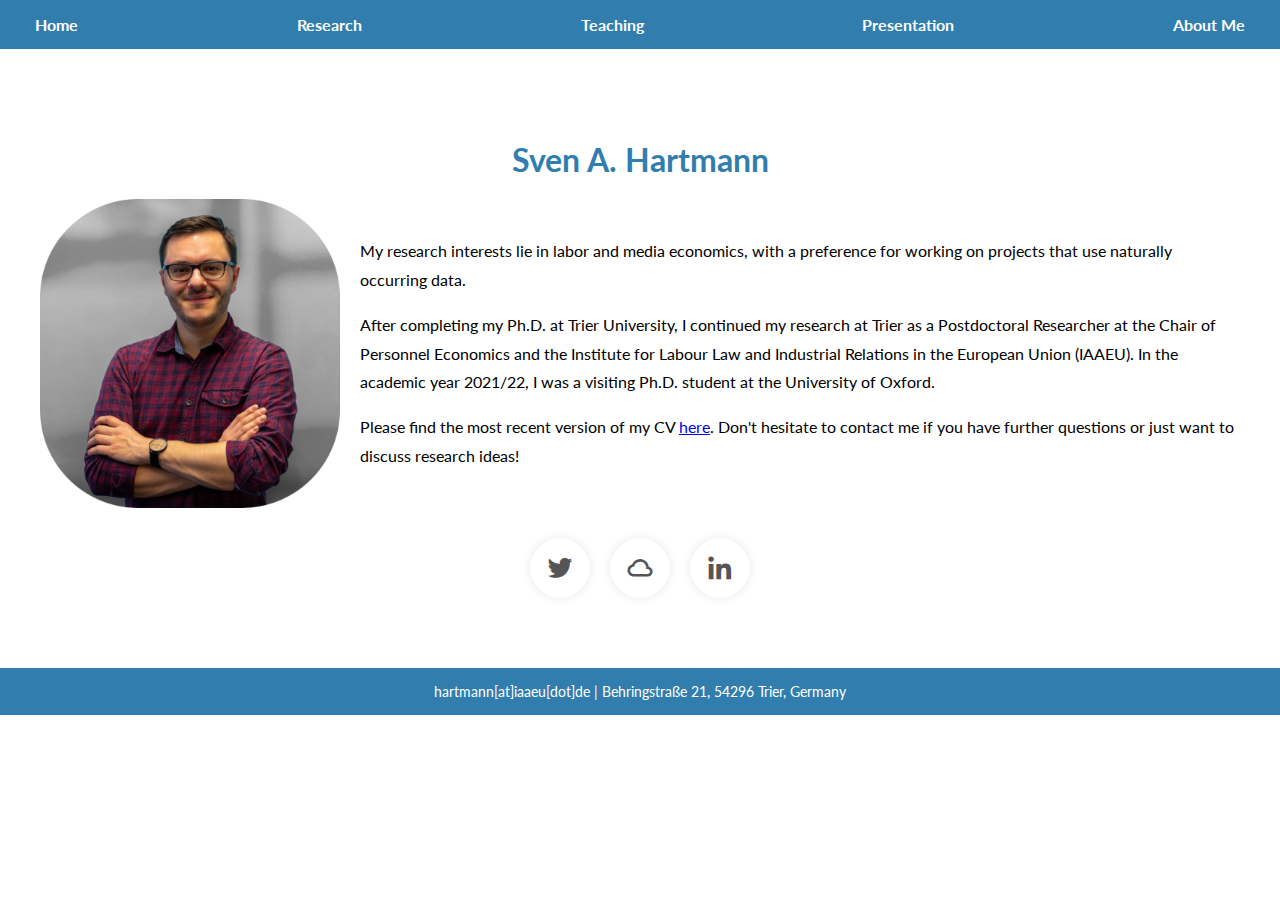
<file: index.html>
<!DOCTYPE html>
<html lang="en">
<head>
    <meta charset="UTF-8">
    <meta name="viewport" content="width=device-width, initial-scale=1.0">
    <title>Sven A. Hartmann - Home</title>
    <link href="https://fonts.googleapis.com/css2?family=Lato:wght@400;700&display=swap" rel="stylesheet">
    <link rel="stylesheet" href="styles.css"> <!-- Link to the external CSS file -->
    <link rel="stylesheet" href="https://cdn.jsdelivr.net/npm/boxicons@2.1.0/css/boxicons.min.css">
    <link rel="stylesheet" href="https://cdnjs.cloudflare.com/ajax/libs/font-awesome/5.15.3/css/all.min.css">
</head>
<body>
    <div class="header">
        <div class="hamburger" onclick="toggleMenu()">
            <div></div>
            <div></div>
            <div></div>
        </div>
        <a href="index.html">Home</a>
        <a href="research.html">Research</a>
        <a href="teaching.html">Teaching</a>
        <a href="presentation.html">Presentation</a>
        <a href="about.html">About Me</a>
    </div>

    <div class="container">
        <h1>Sven A. Hartmann</h1>

        <div class="profile-content">
            <img src="images/Homepage_transparent.png" alt="Sven Hartmann">
            <div class="text-content">
                <p>
                    My research interests lie in labor and media economics, with a preference for working on projects that use naturally occurring data.
                </p>
                <p>
                    After completing my Ph.D. at Trier University, I continued my research at Trier as a Postdoctoral Researcher at the Chair of Personnel Economics and the Institute for Labour Law and Industrial Relations in the European Union (IAAEU). In the academic year 2021/22, I was a visiting Ph.D. student at the University of Oxford.
                </p>
                <p>
                    Please find the most recent version of my CV <a href="path-to-cv.pdf" target="_blank">here</a>. Don't hesitate to contact me if you have further questions or just want to discuss research ideas!
                </p>
            </div>
        </div>

        <div class="social-media">
            <a href="https://twitter.com/SvenAHartmann" target="_blank"><i class='bx bxl-twitter icon'></i></a>
            <a href="https://bsky.app/profile/svenahartmann.bsky.social" target="_blank"><i class='bx bx-cloud icon'></i></a>
            <a href="https://www.linkedin.com/in/sven-hartmann-7b9b78147/" target="_blank"><i class='bx bxl-linkedin icon'></i></a>
        </div>
    </div>

    <script>
        function toggleMenu() {
            const header = document.querySelector('.header');
            header.classList.toggle('active');
        }
    </script>
</body>
<footer class="footer">
    hartmann[at]iaaeu[dot]de | Behringstraße 21, 54296 Trier, Germany
</footer>
</html>
</file>
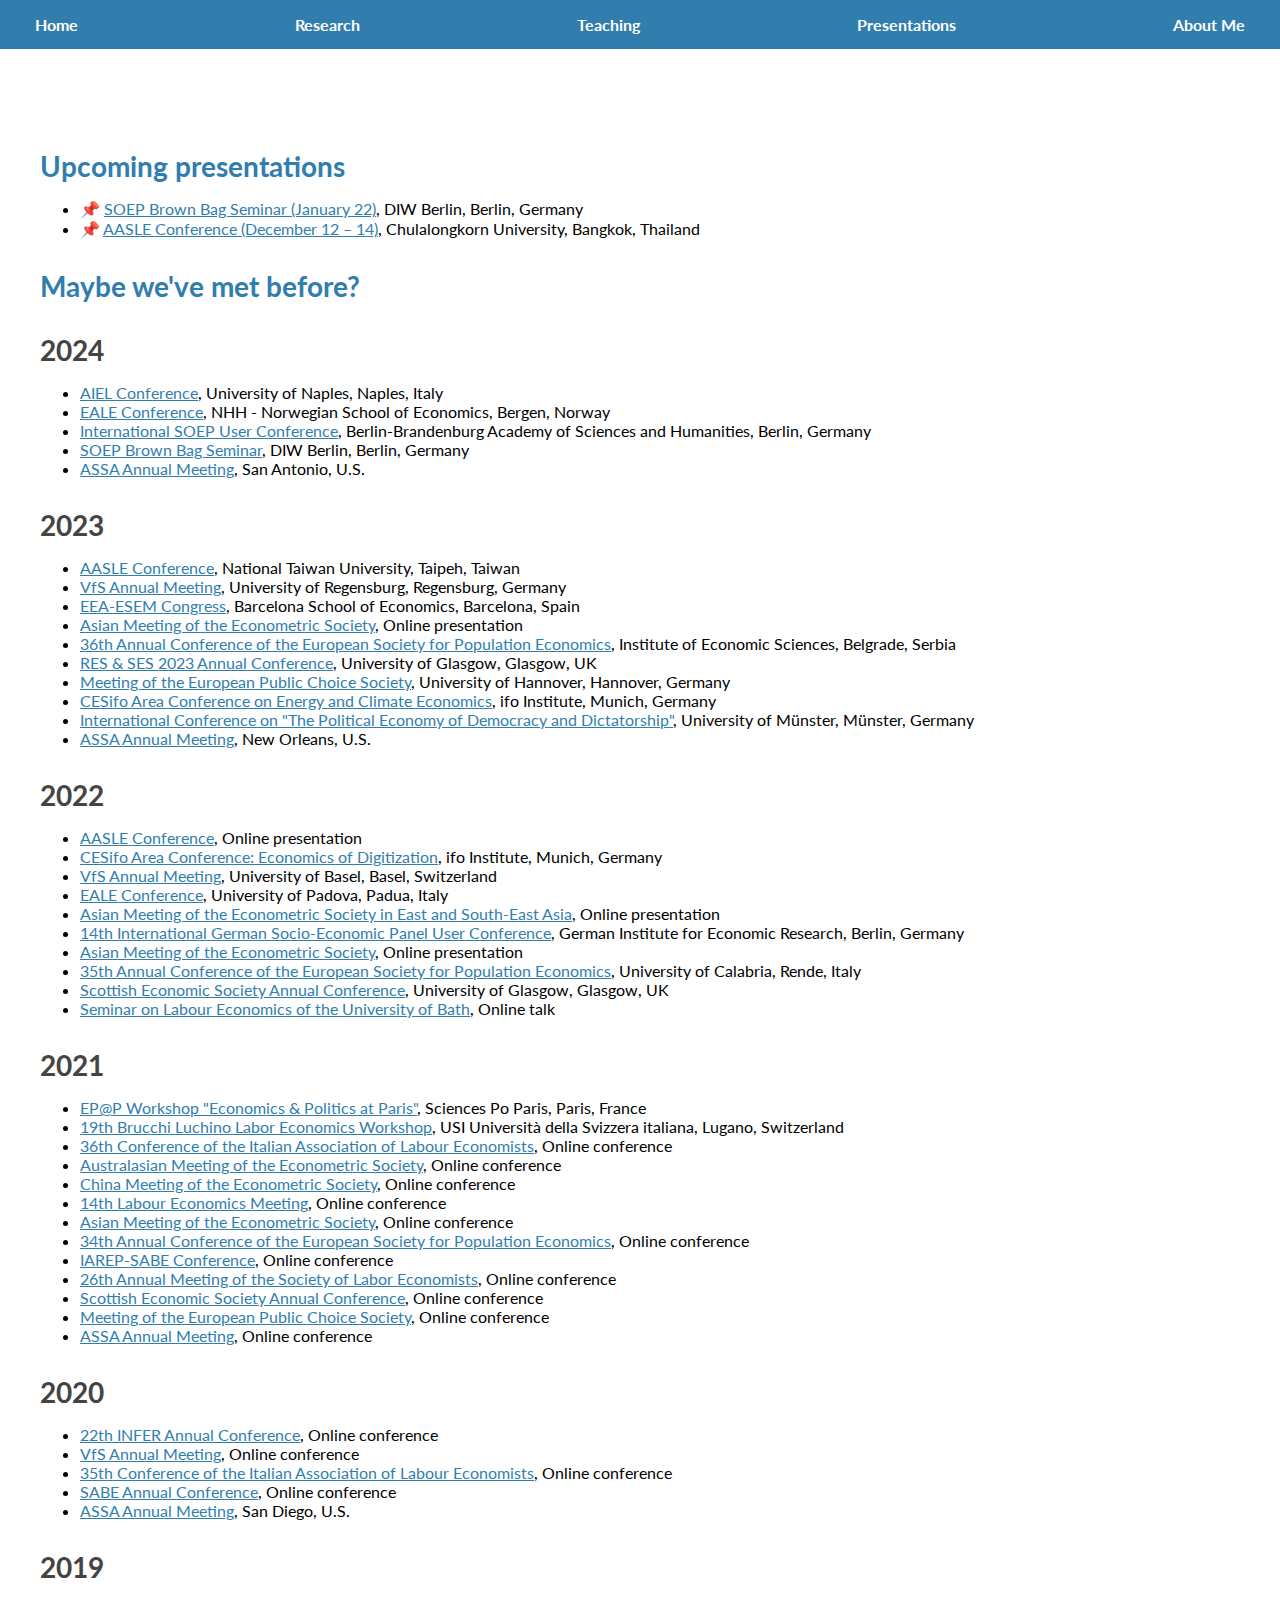
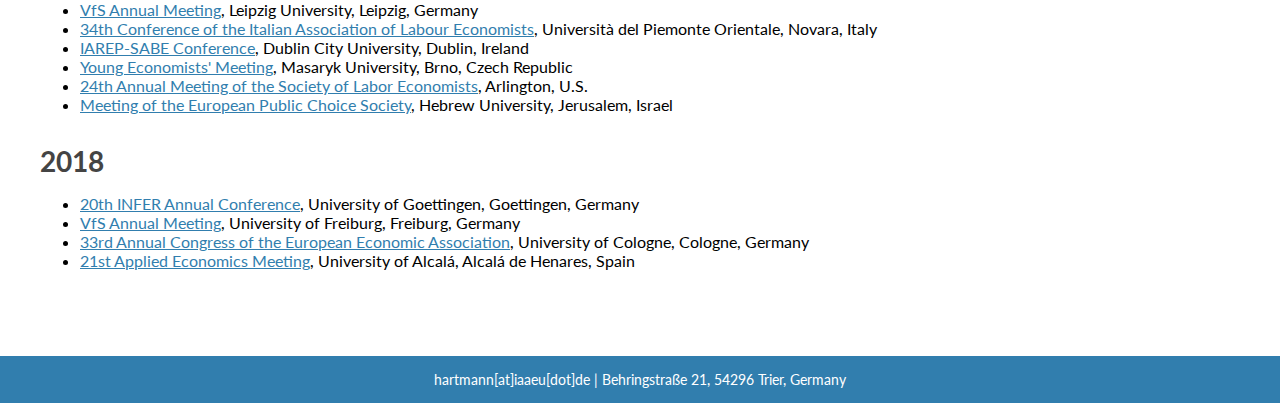
<file: presentation.html>
<!DOCTYPE html>
<html lang="en">
<head>
    <meta charset="UTF-8">
    <meta name="viewport" content="width=device-width, initial-scale=1.0">
    <title>Presentations</title>
    <link href="https://fonts.googleapis.com/css2?family=Lato:wght@400;700&display=swap" rel="stylesheet">
    <link rel="stylesheet" href="styles.css">
    <link rel="stylesheet" href="https://cdn.jsdelivr.net/npm/boxicons@2.1.0/css/boxicons.min.css">
    <link rel="stylesheet" href="https://cdnjs.cloudflare.com/ajax/libs/font-awesome/5.15.3/css/all.min.css">
</head>
<body>
    <!-- Menu for all pages -->
    <div class="header">
        <div class="hamburger" onclick="toggleMenu()">
            <div></div>
            <div></div>
            <div></div>
        </div>
        <a href="index.html">Home</a>
        <a href="research.html">Research</a>
        <a href="teaching.html">Teaching</a>
        <a href="presentation.html">Presentations</a>
        <a href="about.html">About Me</a>
    </div>

    <div class="container">

        <h2 style="color:#317eae;">Upcoming presentations</h2>
        <ul>
            <li>📌 <a href="#" style="color:#317eae;">SOEP Brown Bag Seminar (January 22)</a>, DIW Berlin, Berlin, Germany</li>
            <li>📌 <a href="#" style="color:#317eae;">AASLE Conference (December 12 – 14)</a>, Chulalongkorn University, Bangkok, Thailand</li>
        </ul>

        <h2 style="color:#317eae;">Maybe we've met before?</h2>

        <h2>2024</h2>
        <ul>
            <li><a href="#" style="color:#317eae;">AIEL Conference</a>, University of Naples, Naples, Italy</li>
            <li><a href="#" style="color:#317eae;">EALE Conference</a>, NHH - Norwegian School of Economics, Bergen, Norway</li>
            <li><a href="#" style="color:#317eae;">International SOEP User Conference</a>, Berlin-Brandenburg Academy of Sciences and Humanities, Berlin, Germany</li>
            <li><a href="#" style="color:#317eae;">SOEP Brown Bag Seminar</a>, DIW Berlin, Berlin, Germany</li>
            <li><a href="#" style="color:#317eae;">ASSA Annual Meeting</a>, San Antonio, U.S.</li>
        </ul>

        <h2>2023</h2>
        <ul>
            <li><a href="#" style="color:#317eae;">AASLE Conference</a>, National Taiwan University, Taipeh, Taiwan</li>
            <li><a href="#" style="color:#317eae;">VfS Annual Meeting</a>, University of Regensburg, Regensburg, Germany</li>
            <li><a href="#" style="color:#317eae;">EEA-ESEM Congress</a>, Barcelona School of Economics, Barcelona, Spain</li>
            <li><a href="#" style="color:#317eae;">Asian Meeting of the Econometric Society</a>, Online presentation</li>
            <li><a href="#" style="color:#317eae;">36th Annual Conference of the European Society for Population Economics</a>, Institute of Economic Sciences, Belgrade, Serbia</li>
            <li><a href="#" style="color:#317eae;">RES & SES 2023 Annual Conference</a>, University of Glasgow, Glasgow, UK</li>
            <li><a href="#" style="color:#317eae;">Meeting of the European Public Choice Society</a>, University of Hannover, Hannover, Germany</li>
            <li><a href="#" style="color:#317eae;">CESifo Area Conference on Energy and Climate Economics</a>, ifo Institute, Munich, Germany</li>
            <li><a href="#" style="color:#317eae;">International Conference on "The Political Economy of Democracy and Dictatorship"</a>, University of Münster, Münster, Germany</li>
            <li><a href="#" style="color:#317eae;">ASSA Annual Meeting</a>, New Orleans, U.S.</li>
        </ul>

        <h2>2022</h2>
        <ul>
            <li><a href="#" style="color:#317eae;">AASLE Conference</a>, Online presentation</li>
            <li><a href="#" style="color:#317eae;">CESifo Area Conference: Economics of Digitization</a>, ifo Institute, Munich, Germany</li>
            <li><a href="#" style="color:#317eae;">VfS Annual Meeting</a>, University of Basel, Basel, Switzerland</li>
            <li><a href="#" style="color:#317eae;">EALE Conference</a>, University of Padova, Padua, Italy</li>
            <li><a href="#" style="color:#317eae;">Asian Meeting of the Econometric Society in East and South-East Asia</a>, Online presentation</li>
            <li><a href="#" style="color:#317eae;">14th International German Socio-Economic Panel User Conference</a>, German Institute for Economic Research, Berlin, Germany</li>
            <li><a href="#" style="color:#317eae;">Asian Meeting of the Econometric Society</a>, Online presentation</li>
            <li><a href="#" style="color:#317eae;">35th Annual Conference of the European Society for Population Economics</a>, University of Calabria, Rende, Italy</li>
            <li><a href="#" style="color:#317eae;">Scottish Economic Society Annual Conference</a>, University of Glasgow, Glasgow, UK</li>
            <li><a href="#" style="color:#317eae;">Seminar on Labour Economics of the University of Bath</a>, Online talk</li>
        </ul>

        <h2>2021</h2>
        <ul>
            <li><a href="#" style="color:#317eae;">EP@P Workshop "Economics & Politics at Paris"</a>, Sciences Po Paris, Paris, France</li>
            <li><a href="#" style="color:#317eae;">19th Brucchi Luchino Labor Economics Workshop</a>, USI Università della Svizzera italiana, Lugano, Switzerland</li>
            <li><a href="#" style="color:#317eae;">36th Conference of the Italian Association of Labour Economists</a>, Online conference</li>
            <li><a href="#" style="color:#317eae;">Australasian Meeting of the Econometric Society</a>, Online conference</li>
            <li><a href="#" style="color:#317eae;">China Meeting of the Econometric Society</a>, Online conference</li>
            <li><a href="#" style="color:#317eae;">14th Labour Economics Meeting</a>, Online conference</li>
            <li><a href="#" style="color:#317eae;">Asian Meeting of the Econometric Society</a>, Online conference</li>
            <li><a href="#" style="color:#317eae;">34th Annual Conference of the European Society for Population Economics</a>, Online conference</li>
            <li><a href="#" style="color:#317eae;">IAREP-SABE Conference</a>, Online conference</li>
            <li><a href="#" style="color:#317eae;">26th Annual Meeting of the Society of Labor Economists</a>, Online conference</li>
            <li><a href="#" style="color:#317eae;">Scottish Economic Society Annual Conference</a>, Online conference</li>
            <li><a href="#" style="color:#317eae;">Meeting of the European Public Choice Society</a>, Online conference</li>
            <li><a href="#" style="color:#317eae;">ASSA Annual Meeting</a>, Online conference</li>
        </ul>

        <h2>2020</h2>
        <ul>
            <li><a href="#" style="color:#317eae;">22th INFER Annual Conference</a>, Online conference</li>
            <li><a href="#" style="color:#317eae;">VfS Annual Meeting</a>, Online conference</li>
            <li><a href="#" style="color:#317eae;">35th Conference of the Italian Association of Labour Economists</a>, Online conference</li>
            <li><a href="#" style="color:#317eae;">SABE Annual Conference</a>, Online conference</li>
            <li><a href="#" style="color:#317eae;">ASSA Annual Meeting</a>, San Diego, U.S.</li>
        </ul>

        <h2>2019</h2>
        <ul>
            <li><a href="#" style="color:#317eae;">VfS Annual Meeting</a>, Leipzig University, Leipzig, Germany</li>
            <li><a href="#" style="color:#317eae;">34th Conference of the Italian Association of Labour Economists</a>, Università del Piemonte Orientale, Novara, Italy</li>
            <li><a href="#" style="color:#317eae;">IAREP-SABE Conference</a>, Dublin City University, Dublin, Ireland</li>
            <li><a href="#" style="color:#317eae;">Young Economists' Meeting</a>, Masaryk University, Brno, Czech Republic</li>
            <li><a href="#" style="color:#317eae;">24th Annual Meeting of the Society of Labor Economists</a>, Arlington, U.S.</li>
            <li><a href="#" style="color:#317eae;">Meeting of the European Public Choice Society</a>, Hebrew University, Jerusalem, Israel</li>
        </ul>

        <h2>2018</h2>
        <ul>
            <li><a href="#" style="color:#317eae;">20th INFER Annual Conference</a>, University of Goettingen, Goettingen, Germany</li>
            <li><a href="#" style="color:#317eae;">VfS Annual Meeting</a>, University of Freiburg, Freiburg, Germany</li>
            <li><a href="#" style="color:#317eae;">33rd Annual Congress of the European Economic Association</a>, University of Cologne, Cologne, Germany</li>
            <li><a href="#" style="color:#317eae;">21st Applied Economics Meeting</a>, University of Alcalá, Alcalá de Henares, Spain</li>
        </ul>
    </div>

    <script>
        function toggleMenu() {
            const header = document.querySelector('.header');
            header.classList.toggle('active');
        }
    </script>
</body>
<footer class="footer">
    hartmann[at]iaaeu[dot]de | Behringstraße 21, 54296 Trier, Germany
</footer>
</html>
</file>
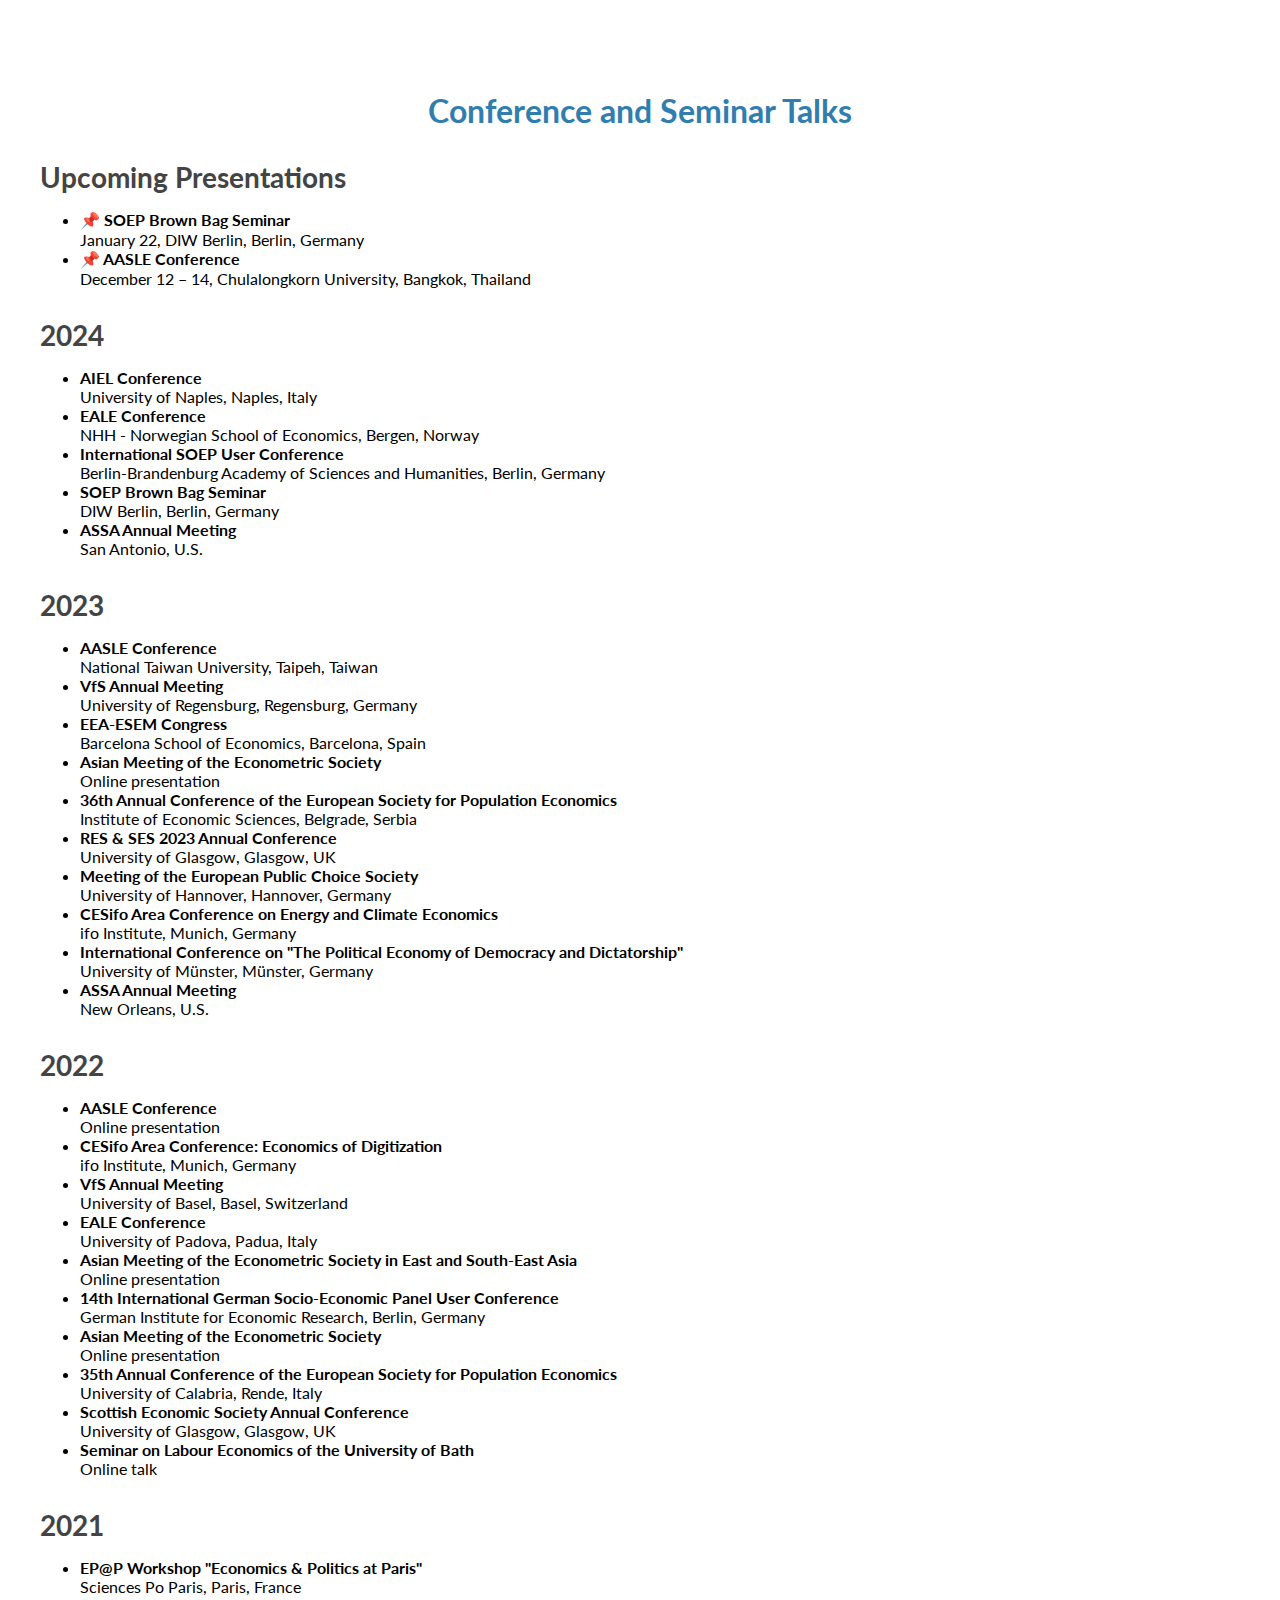
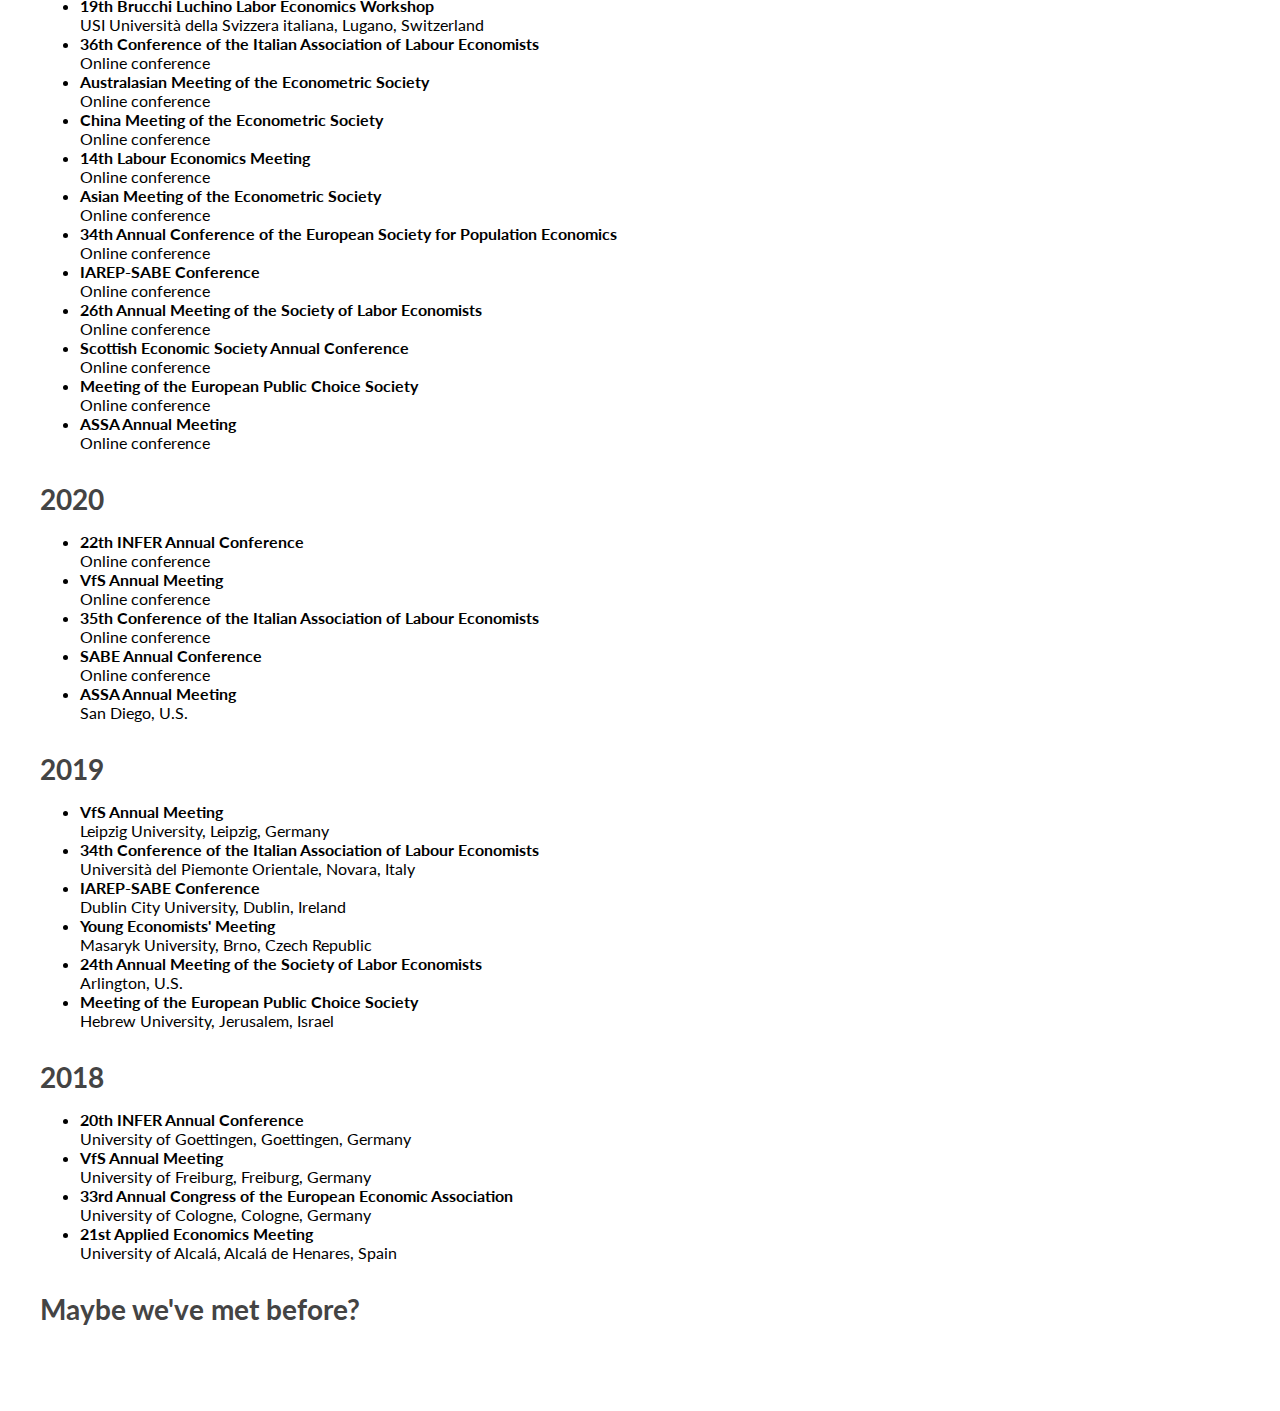
<file: presentations.html>
<!DOCTYPE html>
<html lang="en">
<head>
    <meta charset="UTF-8">
    <meta name="viewport" content="width=device-width, initial-scale=1.0">
    <title>Presentations</title>
    <link href="https://fonts.googleapis.com/css2?family=Lato:wght@400;700&display=swap" rel="stylesheet">
    <link rel="stylesheet" href="styles.css">
</head>
<body>
    <div class="container">
        <h1>Conference and Seminar Talks</h1>

        <!-- Upcoming Presentations -->
        <h2>Upcoming Presentations</h2>
        <ul>
            <li><strong>📌 SOEP Brown Bag Seminar</strong><br>January 22, DIW Berlin, Berlin, Germany</li>
            <li><strong>📌 AASLE Conference</strong><br>December 12 – 14, Chulalongkorn University, Bangkok, Thailand</li>
        </ul>

        <!-- Presentations by Year -->
        <h2>2024</h2>
        <ul>
            <li><strong>AIEL Conference</strong><br>University of Naples, Naples, Italy</li>
            <li><strong>EALE Conference</strong><br>NHH - Norwegian School of Economics, Bergen, Norway</li>
            <li><strong>International SOEP User Conference</strong><br>Berlin-Brandenburg Academy of Sciences and Humanities, Berlin, Germany</li>
            <li><strong>SOEP Brown Bag Seminar</strong><br>DIW Berlin, Berlin, Germany</li>
            <li><strong>ASSA Annual Meeting</strong><br>San Antonio, U.S.</li>
        </ul>

        <h2>2023</h2>
        <ul>
            <li><strong>AASLE Conference</strong><br>National Taiwan University, Taipeh, Taiwan</li>
            <li><strong>VfS Annual Meeting</strong><br>University of Regensburg, Regensburg, Germany</li>
            <li><strong>EEA-ESEM Congress</strong><br>Barcelona School of Economics, Barcelona, Spain</li>
            <li><strong>Asian Meeting of the Econometric Society</strong><br>Online presentation</li>
            <li><strong>36th Annual Conference of the European Society for Population Economics</strong><br>Institute of Economic Sciences, Belgrade, Serbia</li>
            <li><strong>RES & SES 2023 Annual Conference</strong><br>University of Glasgow, Glasgow, UK</li>
            <li><strong>Meeting of the European Public Choice Society</strong><br>University of Hannover, Hannover, Germany</li>
            <li><strong>CESifo Area Conference on Energy and Climate Economics</strong><br>ifo Institute, Munich, Germany</li>
            <li><strong>International Conference on "The Political Economy of Democracy and Dictatorship"</strong><br>University of Münster, Münster, Germany</li>
            <li><strong>ASSA Annual Meeting</strong><br>New Orleans, U.S.</li>
        </ul>

        <h2>2022</h2>
        <ul>
            <li><strong>AASLE Conference</strong><br>Online presentation</li>
            <li><strong>CESifo Area Conference: Economics of Digitization</strong><br>ifo Institute, Munich, Germany</li>
            <li><strong>VfS Annual Meeting</strong><br>University of Basel, Basel, Switzerland</li>
            <li><strong>EALE Conference</strong><br>University of Padova, Padua, Italy</li>
            <li><strong>Asian Meeting of the Econometric Society in East and South-East Asia</strong><br>Online presentation</li>
            <li><strong>14th International German Socio-Economic Panel User Conference</strong><br>German Institute for Economic Research, Berlin, Germany</li>
            <li><strong>Asian Meeting of the Econometric Society</strong><br>Online presentation</li>
            <li><strong>35th Annual Conference of the European Society for Population Economics</strong><br>University of Calabria, Rende, Italy</li>
            <li><strong>Scottish Economic Society Annual Conference</strong><br>University of Glasgow, Glasgow, UK</li>
            <li><strong>Seminar on Labour Economics of the University of Bath</strong><br>Online talk</li>
        </ul>

        <h2>2021</h2>
        <ul>
            <li><strong>EP@P Workshop "Economics & Politics at Paris"</strong><br>Sciences Po Paris, Paris, France</li>
            <li><strong>19th Brucchi Luchino Labor Economics Workshop</strong><br>USI Università della Svizzera italiana, Lugano, Switzerland</li>
            <li><strong>36th Conference of the Italian Association of Labour Economists</strong><br>Online conference</li>
            <li><strong>Australasian Meeting of the Econometric Society</strong><br>Online conference</li>
            <li><strong>China Meeting of the Econometric Society</strong><br>Online conference</li>
            <li><strong>14th Labour Economics Meeting</strong><br>Online conference</li>
            <li><strong>Asian Meeting of the Econometric Society</strong><br>Online conference</li>
            <li><strong>34th Annual Conference of the European Society for Population Economics</strong><br>Online conference</li>
            <li><strong>IAREP-SABE Conference</strong><br>Online conference</li>
            <li><strong>26th Annual Meeting of the Society of Labor Economists</strong><br>Online conference</li>
            <li><strong>Scottish Economic Society Annual Conference</strong><br>Online conference</li>
            <li><strong>Meeting of the European Public Choice Society</strong><br>Online conference</li>
            <li><strong>ASSA Annual Meeting</strong><br>Online conference</li>
        </ul>

        <h2>2020</h2>
        <ul>
            <li><strong>22th INFER Annual Conference</strong><br>Online conference</li>
            <li><strong>VfS Annual Meeting</strong><br>Online conference</li>
            <li><strong>35th Conference of the Italian Association of Labour Economists</strong><br>Online conference</li>
            <li><strong>SABE Annual Conference</strong><br>Online conference</li>
            <li><strong>ASSA Annual Meeting</strong><br>San Diego, U.S.</li>
        </ul>

        <h2>2019</h2>
        <ul>
            <li><strong>VfS Annual Meeting</strong><br>Leipzig University, Leipzig, Germany</li>
            <li><strong>34th Conference of the Italian Association of Labour Economists</strong><br>Università del Piemonte Orientale, Novara, Italy</li>
            <li><strong>IAREP-SABE Conference</strong><br>Dublin City University, Dublin, Ireland</li>
            <li><strong>Young Economists' Meeting</strong><br>Masaryk University, Brno, Czech Republic</li>
            <li><strong>24th Annual Meeting of the Society of Labor Economists</strong><br>Arlington, U.S.</li>
            <li><strong>Meeting of the European Public Choice Society</strong><br>Hebrew University, Jerusalem, Israel</li>
        </ul>

        <h2>2018</h2>
        <ul>
            <li><strong>20th INFER Annual Conference</strong><br>University of Goettingen, Goettingen, Germany</li>
            <li><strong>VfS Annual Meeting</strong><br>University of Freiburg, Freiburg, Germany</li>
            <li><strong>33rd Annual Congress of the European Economic Association</strong><br>University of Cologne, Cologne, Germany</li>
            <li><strong>21st Applied Economics Meeting</strong><br>University of Alcalá, Alcalá de Henares, Spain</li>
        </ul>

        <h2>Maybe we've met before?</h2>
    </div>
</body>
</html>
</file>
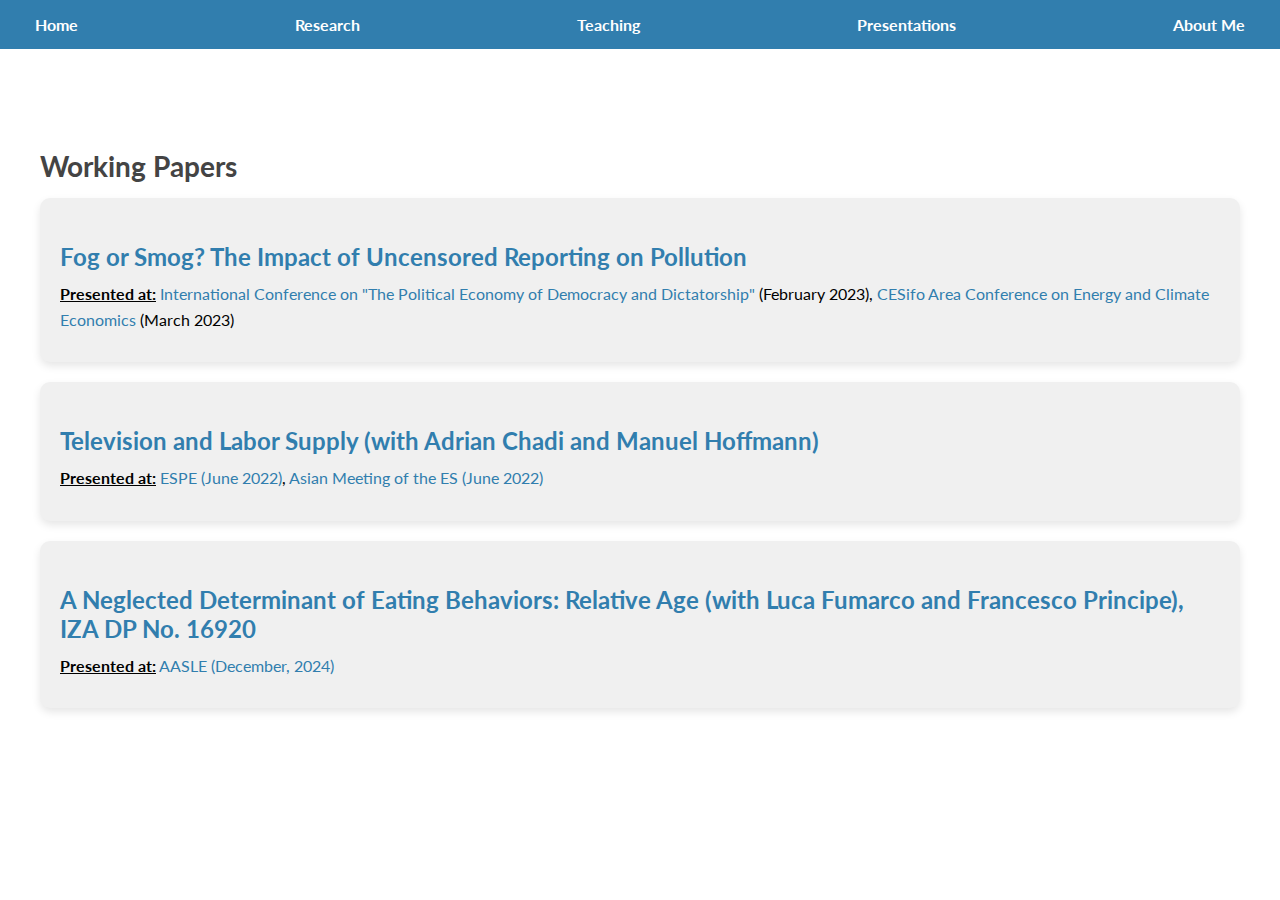
<file: research.html>
<!DOCTYPE html>
<html lang="en">
<head>
    <meta charset="UTF-8">
    <meta name="viewport" content="width=device-width, initial-scale=1.0">
    <title>Research</title>
    <link href="https://fonts.googleapis.com/css2?family=Lato:wght@400;700&display=swap" rel="stylesheet">
    <link rel="stylesheet" href="styles.css">
    <style>
        /* Add any specific styles for the slider here */
        .abstract-slider {
            display: none;
            cursor: pointer;
            color: #317eae; /* Blue color for the clickable text */
            font-weight: bold;
        }

        .abstract-content {
            display: none; /* Initially hide the full abstract */
            font-size: 16px;
            line-height: 1.6;
        }

        .abstract-slider.open + .abstract-content {
            display: block; /* Show full abstract when clicked */
        }
    </style>
</head>
<body>
    <!-- Menu for all pages -->
    <div class="header">
        <div class="hamburger" onclick="toggleMenu()">
            <div></div>
            <div></div>
            <div></div>
        </div>
        <a href="index.html">Home</a>
        <a href="research.html">Research</a>
        <a href="teaching.html">Teaching</a>
        <a href="presentation.html">Presentations</a>
        <a href="about.html">About Me</a>
    </div>

    <div class="container">
        <h2>Working Papers</h2>

        <div class="project">
            <h3 class="project-title">Fog or Smog? The Impact of Uncensored Reporting on Pollution</h3>
            
            <!-- Abstract Section -->
            <div class="abstract-slider" onclick="this.classList.toggle('open')">
                <p>Abstract</p>
            </div>
            <div class="abstract-content">
                <p>This paper analyzes the effect of exposure to foreign mass media on environmental awareness and pro-environmental behavior. We exploit a natural experiment occurring in the German Democratic Republic, where geographic characteristics determined the reception of Western TV. Western media provided information on environmental pollution, a topic censored in East German state media. Using data from the German Socio-Economic Panel (SOEP), we find a positive and persistent effect of Western TV exposure on environmental awareness and the likelihood of participating in environmental organizations. The analysis of survey data conducted before the fall of the Iron Curtain supports these findings. By examining county-level data, we show that Western TV induced individuals to submit complaint letters related to environmental protection to local authorities. Moreover, regions that could receive Western TV exhibited higher electoral outcomes for the Green Party in the first two federal elections of reunified Germany.</p>
            </div>

            <p><span class="underline">Presented at:</span> 
                <a href="LINK1">International Conference on "The Political Economy of Democracy and Dictatorship"</a> (February 2023), 
                <a href="LINK2">CESifo Area Conference on Energy and Climate Economics</a> (March 2023)
            </p>
        </div>

        <div class="project">
            <h3 class="project-title">Television and Labor Supply (with Adrian Chadi and Manuel Hoffmann)</h3>
            
            <!-- Abstract Section -->
            <div class="abstract-slider" onclick="this.classList.toggle('open')">
                <p>Abstract</p>
            </div>
            <div class="abstract-content">
                <p>Television is a major spare-time activity with the potential to lower economic activity but also to manipulate behavior by changing preferences and social norms through role models. To provide a comprehensive investigation into the impacts of television on the labor market, we study two natural experiments providing variation in access to television broadcasts. First, we leverage a setting in West Germany, where individuals in some regions could watch commercial television via terrestrial frequencies while others could only watch public TV. By analyzing rich panel data, we provide evidence inconsistent with the notion of negative impacts on labor market outcomes. Instead, we find positive effects on the labor supply among females. This employment premium has limited monetary consequences for females, which could be due to gender-specific occupational choices. To better understand the mechanisms and to examine long-run effects, we exploit a setting in East Germany, where for decades, citizens in most areas had access to Western public TV with its emphasis on conservative and family-oriented values, except for those areas where only state-run socialist television with a focus on full employment was available. By analyzing several datasets, we provide evidence on the beliefs of East Germans about the role of women in the labor market, which could explain the persistent effects of TV on the female labor supply and gender equality in labor market participation. It appears that Eastern socialist TV shares a surprising similarity with today’s dominant form of Western free-market TV: they both encourage women to work.</p>
            </div>

            <p><span class="underline">Presented at:</span>
                <a href="LINK1">ESPE (June 2022)</a>,
                <a href="LINK2">Asian Meeting of the ES (June 2022)</a>
                <!-- Additional conference links -->
            </p>
        </div>

        <div class="project">
            <h3 class="project-title">A Neglected Determinant of Eating Behaviors: Relative Age (with Luca Fumarco and Francesco Principe), IZA DP No. 16920</h3>
            
            <!-- Abstract Section -->
            <div class="abstract-slider" onclick="this.classList.toggle('open')">
                <p>Abstract</p>
            </div>
            <div class="abstract-content">
                <p>This study investigates a neglected determinant of adolescents’ dietary behaviors: the within-class age difference, in isolation from confounding factors (e.g., absolute age, season-of-birth, and countries’ specific characteristics, such as expected age at school start). We study a multi-country dataset, with more than 500k students from dozens of very diverse countries. We find that the youngest students in a class have worse dietary behaviors; they are more likely to be overweight, they eat fewer vegetables and fruits, they eat more sweets and drink more soft drinks, they tend to skip breakfast, go to bed hungry, and be on a diet. These findings are likely to reflect peer effects: two students with the same absolute age, who were born in the same season and started school at the same time, have different dietary behaviors because of how their age compares to that of their classmates. Finally, we show that this result holds across countries, which demonstrates the ubiquity of relative age effects on eating behaviors.</p>
            </div>

            <p><span class="underline">Presented at:</span>
                <a href="LINK1">AASLE (December, 2024)</a>
            </p>
        </div>
    </div>

    <script>
        function toggleMenu() {
            const header = document.querySelector('.header');
            header.classList.toggle('active');
        }
    </script>
</body>
</html>
</file>
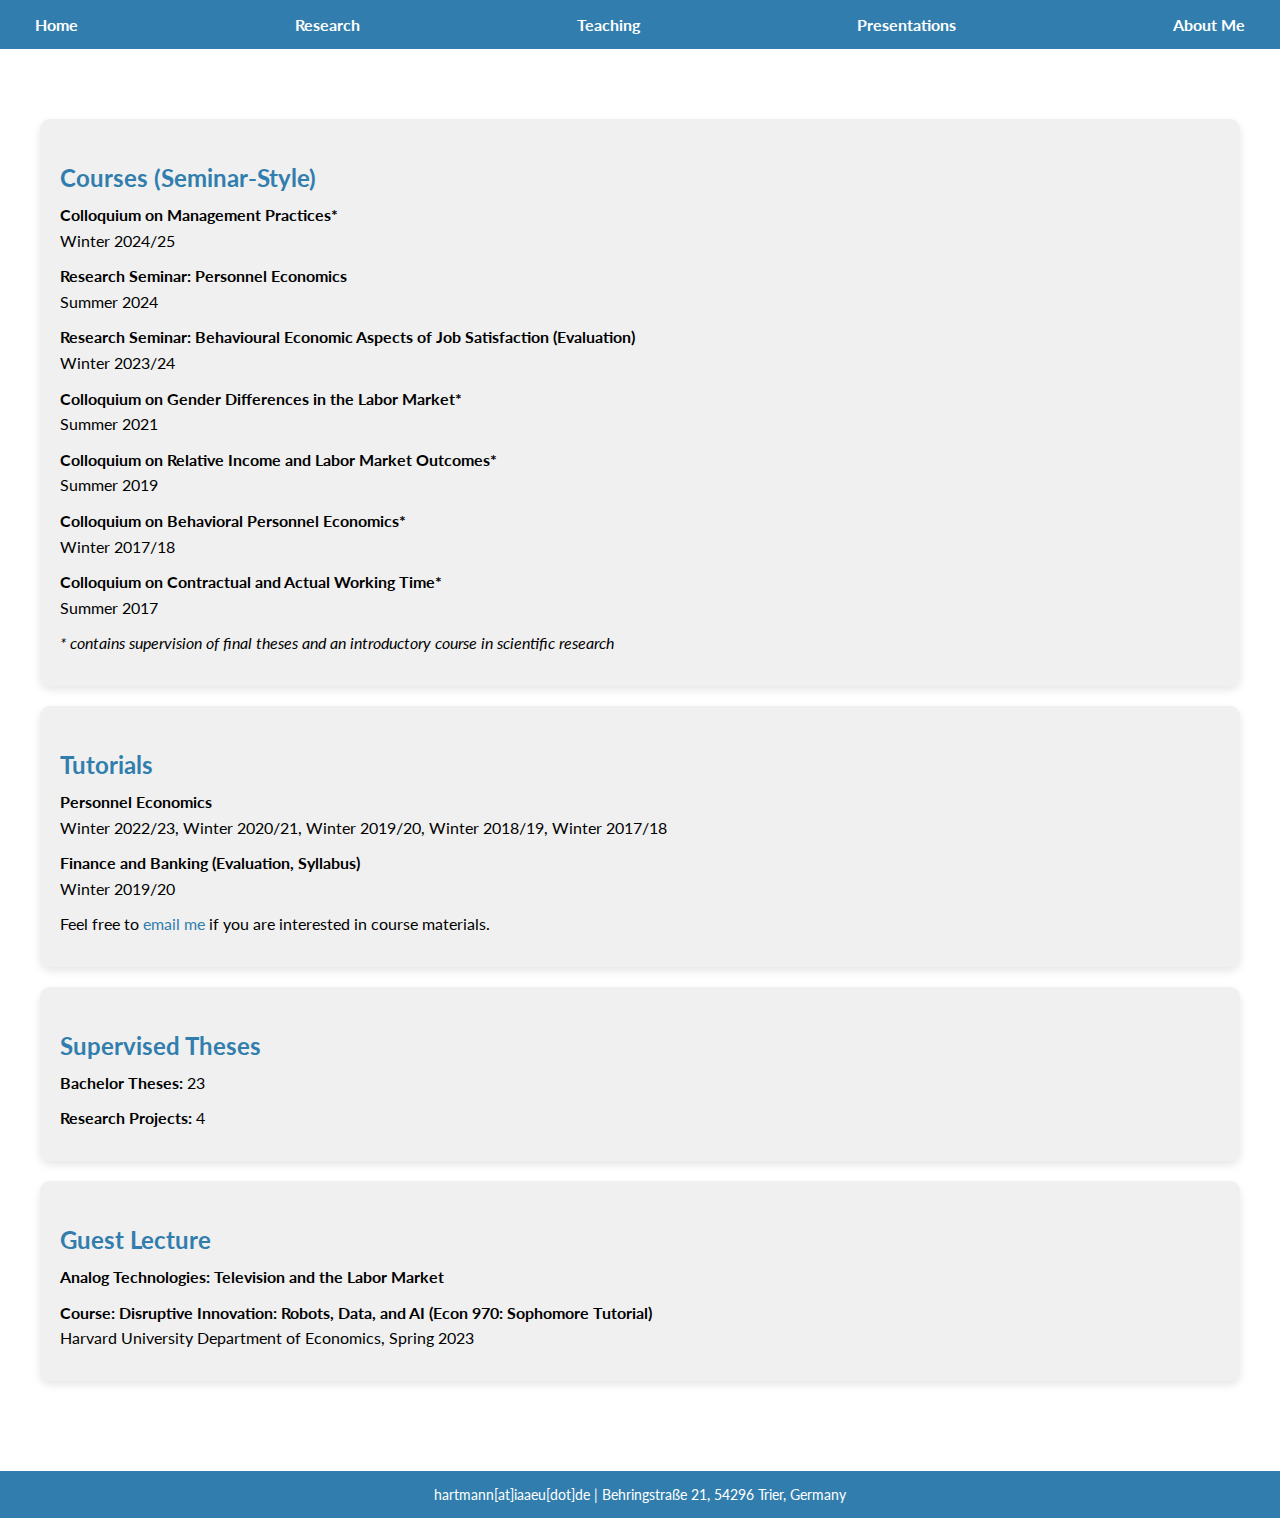
<file: teaching.html>
<!DOCTYPE html>
<html lang="en">
<head>
    <meta charset="UTF-8">
    <meta name="viewport" content="width=device-width, initial-scale=1.0">
    <title>Teaching</title>
    <link href="https://fonts.googleapis.com/css2?family=Lato:wght@400;700&display=swap" rel="stylesheet">
    <link rel="stylesheet" href="styles.css">
</head>

    
<body>
    <!-- Menu for all pages -->
    <div class="header">
        <div class="hamburger" onclick="toggleMenu()">
            <div></div>
            <div></div>
            <div></div>
        </div>
        <a href="index.html">Home</a>
        <a href="research.html">Research</a>
        <a href="teaching.html">Teaching</a>
        <a href="presentation.html">Presentations</a>
        <a href="about.html">About Me</a>
    </div>

    <div class="container">

        <!-- Courses Box -->
        <div class="project">
            <h3 class="project-title">Courses (Seminar-Style)</h3>
            <p><strong>Colloquium on Management Practices*</strong><br>Winter 2024/25</p>
            <p><strong>Research Seminar: Personnel Economics</strong><br>Summer 2024</p>
            <p><strong>Research Seminar: Behavioural Economic Aspects of Job Satisfaction (Evaluation)</strong><br>Winter 2023/24</p>
            <p><strong>Colloquium on Gender Differences in the Labor Market*</strong><br>Summer 2021</p>
            <p><strong>Colloquium on Relative Income and Labor Market Outcomes*</strong><br>Summer 2019</p>
            <p><strong>Colloquium on Behavioral Personnel Economics*</strong><br>Winter 2017/18</p>
            <p><strong>Colloquium on Contractual and Actual Working Time*</strong><br>Summer 2017</p>
            <p><em>* contains supervision of final theses and an introductory course in scientific research</em></p>
        </div>

        <!-- Tutorial Box -->
        <div class="project">
            <h3 class="project-title">Tutorials</h3>
            <p><strong>Personnel Economics</strong><br>Winter 2022/23, Winter 2020/21, Winter 2019/20, Winter 2018/19, Winter 2017/18</p>
            <p><strong>Finance and Banking (Evaluation, Syllabus)</strong><br>Winter 2019/20</p>
            <p>Feel free to <a href="mailto:your-email@example.com">email me</a> if you are interested in course materials.</p>
        </div>

        <!-- Supervised Theses Box -->
        <div class="project">
            <h3 class="project-title">Supervised Theses</h3>
            <p><strong>Bachelor Theses:</strong> 23</p>
            <p><strong>Research Projects:</strong> 4</p>
        </div>

        <!-- Guest Lecture Box -->
        <div class="project">
            <h3 class="project-title">Guest Lecture</h3>
            <p><strong>Analog Technologies: Television and the Labor Market</strong></p>
            <p><strong>Course: Disruptive Innovation: Robots, Data, and AI (Econ 970: Sophomore Tutorial)</strong><br>Harvard University Department of Economics, Spring 2023</p>
        </div>
    </div>

    <script>
        function toggleMenu() {
            const header = document.querySelector('.header');
            header.classList.toggle('active');
        }
    </script>
</body>

<footer class="footer">
    hartmann[at]iaaeu[dot]de | Behringstraße 21, 54296 Trier, Germany
</footer>    
</html>
</file>
<file: styles.css>
/* Default body background color */
body {
    background-color: white;
    font-family: 'Lato', sans-serif;
    color: black; /* Default text color */
    margin: 0;
    padding: 0;
}

/* Header Styling */
.header {
    display: flex;
    justify-content: space-between;
    align-items: center;
    background-color: #317eae;
    padding: 15px;
    position: relative;
}

.header a {
    text-decoration: none;
    color: white;
    margin: 0 20px;
    font-weight: bold;
    font-size: 16px;
}

.header a:hover {
    text-decoration: underline;
}

/* Hamburger Menu Styling */
.hamburger {
    display: none;
    cursor: pointer;
    flex-direction: column;
    justify-content: space-around;
    align-items: center;
    width: 30px;
    height: 25px;
}

.hamburger div {
    width: 30px;
    height: 4px;
    background-color: white;
    border-radius: 2px;
}

/* Show hamburger menu on small screens */
@media (max-width: 768px) {
    .hamburger {
        display: flex;
    }

    .header {
        flex-direction: column;
        align-items: flex-start;
    }

    .header a {
        display: none;
        margin: 10px 0;
    }

    .header.active a {
        display: block;
    }
}

/* General Container Styling */
.container {
    max-width: 1200px;
    margin: 50px auto;
    padding: 20px;
    background-color: white; /* White background for entire research page */
    border-radius: 10px;
}

/* Page Titles */
.container h1 {
    font-size: 32px;
    font-weight: bold;
    color: #317eae;
    margin-bottom: 20px;
    text-align: center;
}

/* Profile Section Styling */
.profile-content {
    display: flex;
    align-items: center;
    gap: 20px;
    flex-wrap: wrap; /* Ensures wrapping for small screens */
}

.profile-content img {
    width: 300px;
    height: auto;
    border-radius: 10px;
}

.text-content {
    flex: 1;
    line-height: 1.8;
    text-align: left;
}

/* Social Media Icons */
.social-media {
    display: flex;
    justify-content: center;
    gap: 20px;
    margin-top: 30px;
}

.social-media a {
    display: inline-block;
    width: 60px;
    height: 60px;
    background: #fff;
    text-align: center;
    border-radius: 50%;
    box-shadow: 0 0 10px rgba(0, 0, 0, 0.1);
    transition: transform 0.3s ease, background-color 0.3s ease;
}

.social-media a:hover {
    transform: scale(1.2);
    background-color: #f0f0f0;
}

.social-media .icon {
    font-size: 30px;
    line-height: 60px;
    color: #555;
}

/* Responsive Adjustments for Homepage */
@media (max-width: 768px) {
    .profile-content {
        flex-direction: column; /* Stack elements vertically */
        align-items: center;
    }

    .profile-content img {
        width: 100%; /* Full width on smaller screens */
        max-width: 300px;
    }

    .text-content {
        text-align: center; /* Center text on smaller screens */
    }

    .social-media a {
        width: 50px;
        height: 50px;
    }

    .social-media .icon {
        font-size: 25px;
        line-height: 50px;
    }
}

/* Research Page Specific Styling */
.container h2 {
    font-size: 28px;
    color: #444;
    margin-top: 30px;
    margin-bottom: 15px;
}

/* Research Page Projects */
.project {
    background-color: #f0f0f0; /* Light grey background for project box */
    padding: 20px;
    margin-bottom: 20px; /* Spacing between project boxes */
    box-shadow: 0px 4px 8px rgba(0, 0, 0, 0.1); /* Subtle shadow effect */
    border-radius: 10px; /* Rounded corners */
    text-align: left;
}

/* Project Titles */
.project-title {
    font-size: 24px;
    color: #317eae;
    margin-bottom: 10px;
    font-weight: bold;
}

/* Abstract and Text Content */
.project p {
    font-size: 16px;
    line-height: 1.6;
    margin: 10px 0;
}

/* Underlined Text */
.project .underline {
    text-decoration: underline;
    font-weight: bold;
}

/* Links in Project Content */
.project a {
    color: #317eae;
    text-decoration: none;
}

.project a:hover {
    text-decoration: underline;
}

/* Responsive Adjustments for Research Page */
@media (max-width: 768px) {
    .container {
        padding: 15px;
    }

    .project p {
        font-size: 14px;
    }

    .project-title {
        font-size: 20px;
    }
}


/* Add any specific styles for the slider here */
.abstract-slider {
    display: inline-block;
    cursor: pointer;
    color: #317eae; /* Blue color for the clickable text */
    font-weight: bold;
}

.abstract-content {
    display: none; /* Initially hide the full abstract */
    font-size: 16px;
    line-height: 1.6;
    margin-top: 10px; /* Optional: Adds space between title and content */
}

.abstract-slider.open + .abstract-content {
    display: block; /* Show full abstract when clicked */
}


/* Footer Styling */
.footer {
    background-color: #317eae; /* Matches header background */
    color: white; /* White text for contrast */
    text-align: center; /* Center the text */
    padding: 15px 0; /* Add some vertical padding */
    font-size: 14px; /* Adjust font size */
    position: relative; /* Default positioning */
    bottom: 0;
    width: 100%;
}

.footer a {
    color: white; /* Ensure links (if any in future) are white */
    text-decoration: none;
}

.footer a:hover {
    text-decoration: underline; /* Add hover effect for links */
}
</file>
